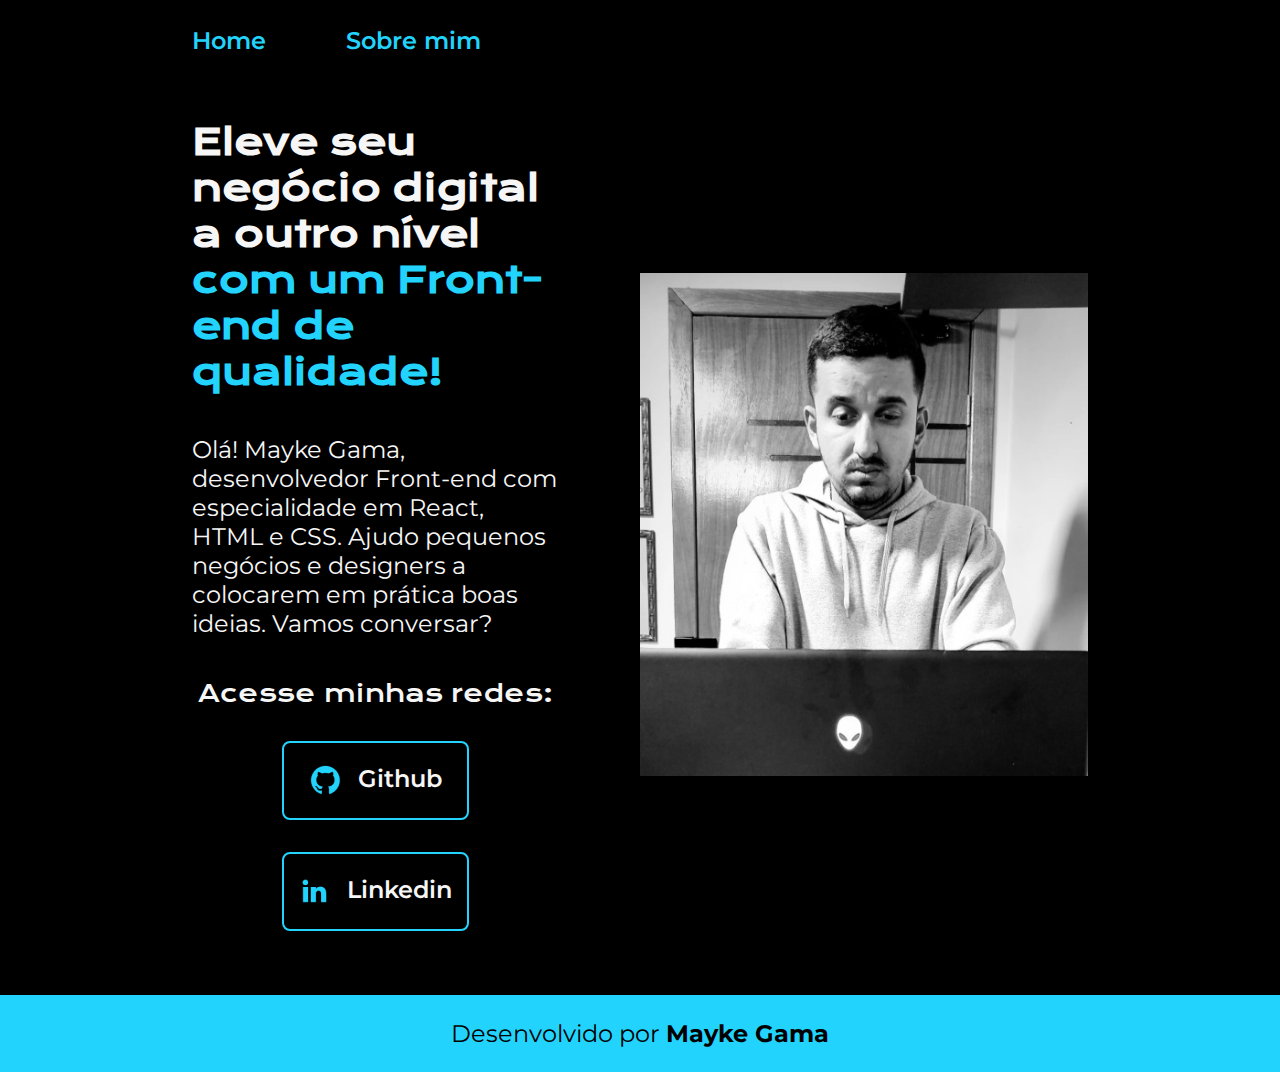
<file: index.html>
<!DOCTYPE html>
<html lang="pt-br">
<head>
    <meta charset="UTF-8">
    <meta name="viewport" content="width=device-width, initial-scale=1.0">
    <title>Portfolio</title>
    <link rel="stylesheet" href="./styles/style.css">
</head>
<body>
   <header class="cabecalho">
        <nav class="cabecalho_menu">
            <a class="cabecalho_menu_link" href="index.html">Home</a>
            <a class="cabecalho_menu_link" href="about.html">Sobre mim</a>
        </nav>
   </header> 
    <main class="apresentacao">
        <section class="apresentacao_conteudo">
            <h1 class="apresentacao_conteudo_titulo">Eleve seu negócio digital a outro nível <strong class="titulo-destaque">com um Front-end de qualidade!</strong></h1>  
            <p class="apresentacao_conteudo_texto">Olá! Mayke Gama, desenvolvedor Front-end com especialidade em React, HTML e CSS. Ajudo pequenos negócios e designers a colocarem em prática boas ideias. Vamos conversar?</p>
            <div class="apresentacao_links">
                <h2 class="apresentacao_links_substitulo">Acesse minhas redes:</h2>
                <a class="apresentacao_links_links" href="https://github.com/maykegamaa">
                    <img src="./assets/github.png">
                    Github
                </a>
                <a class="apresentacao_links_links" href="https://www.linkedin.com/in/maykegama">
                    <img src="./assets/linkedin.png">
                    Linkedin
                </a>
            </div>
        </section>
            <img class="apresentacao_imagem" src="mayke2.jpg" alt="foto de mayke programando">
    </main>
    <footer class="rodape">
        <p>Desenvolvido por <strong>Mayke Gama</strong></p>
    </footer>
</body>
</html>
</file>
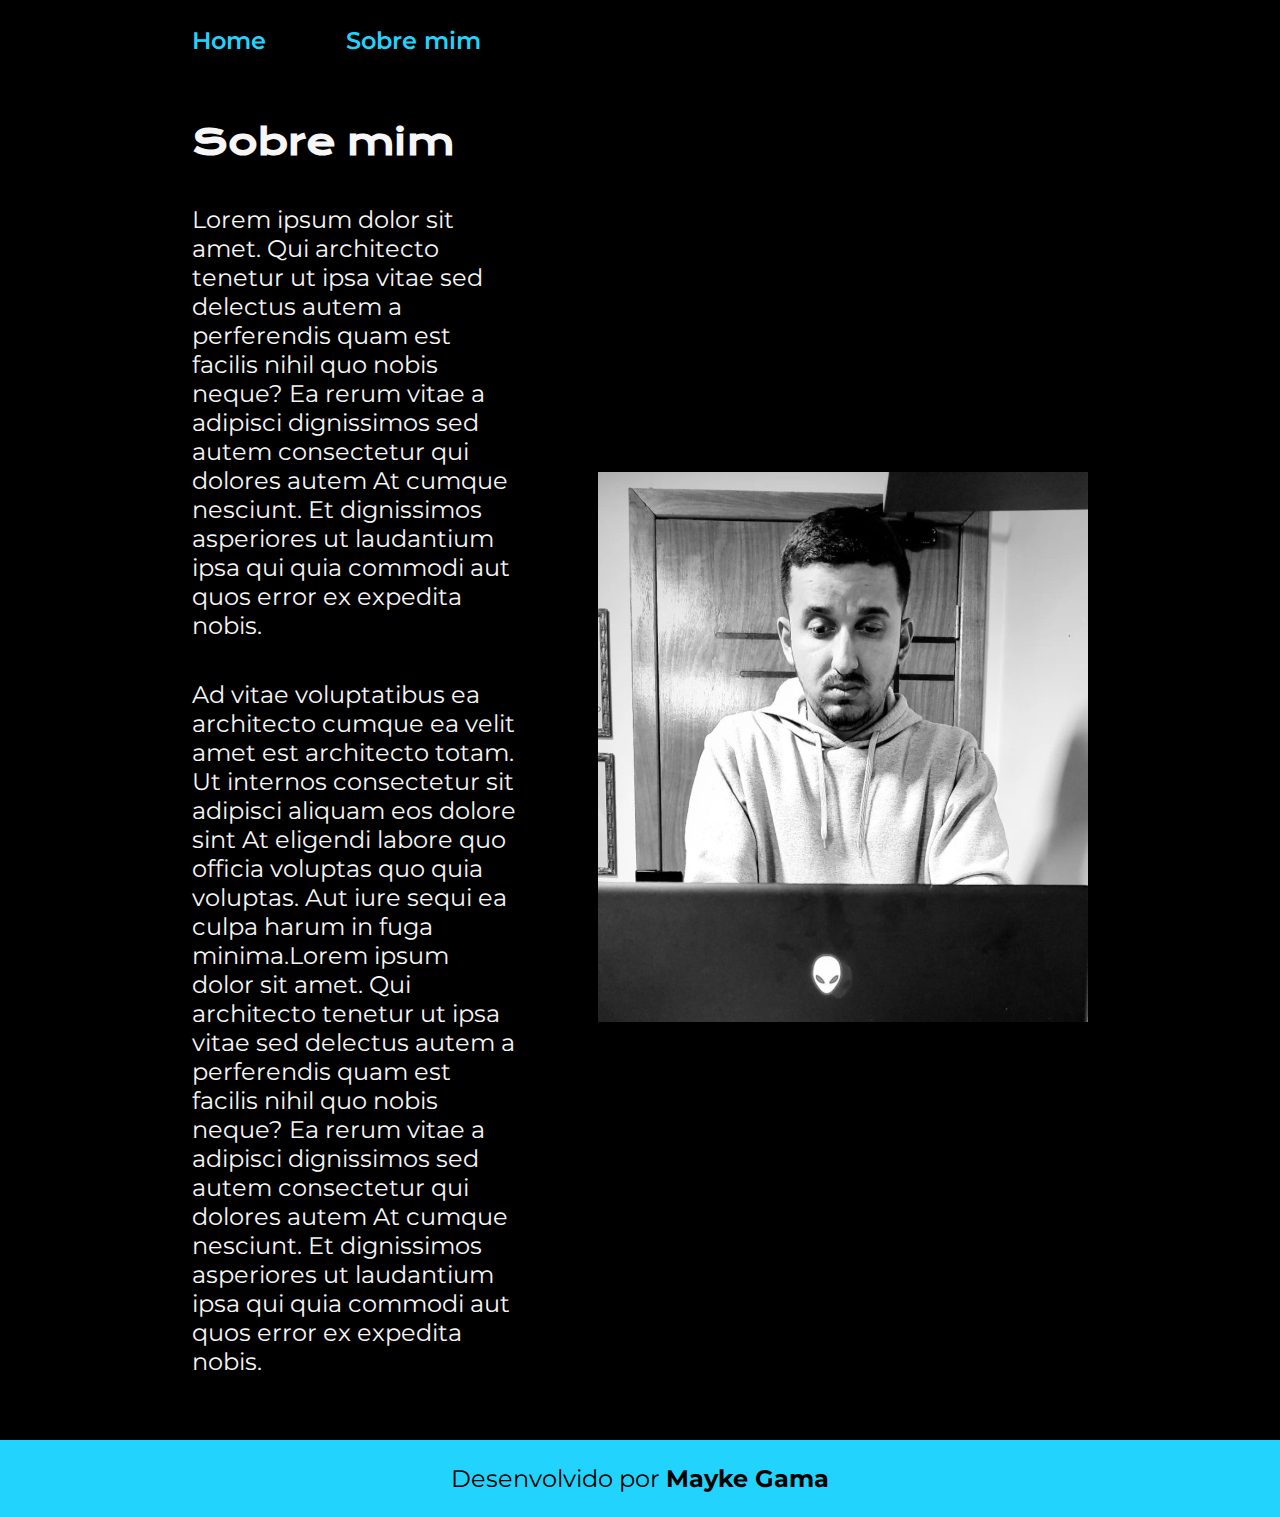
<file: about.html>
<!DOCTYPE html>
<html lang="pt-br">
<head>
    <meta charset="UTF-8">
    <meta name="viewport" content="width=device-width, initial-scale=1.0">
    <title>Sobre mim</title>
    <link rel="stylesheet" href="./styles/style.css">
</head>
<body>
    <header class="cabecalho">
        <nav class="cabecalho_menu">
            <a class="cabecalho_menu_link" href="index.html">Home</a>
            <a class="cabecalho_menu_link" href="about.html">Sobre mim</a>
        </nav>
    </header>

    <main class="apresentacao">
        <section class="apresentacao_conteudo">
            <h1 class="apresentacao_conteudo_titulo">Sobre mim</h1>
            <p class="apresentacao_conteudo_texto">Lorem ipsum dolor sit amet. Qui architecto tenetur ut ipsa vitae sed delectus autem a perferendis quam est facilis nihil quo nobis neque? Ea rerum vitae a adipisci dignissimos sed autem consectetur qui dolores autem At cumque nesciunt. Et dignissimos asperiores ut laudantium ipsa qui quia commodi aut quos error ex expedita nobis.</p>
            <p class="apresentacao_conteudo_texto">Ad vitae voluptatibus ea architecto cumque ea velit amet est architecto totam. Ut internos consectetur sit adipisci aliquam eos dolore sint At eligendi labore quo officia voluptas quo quia voluptas. Aut iure sequi ea culpa harum in fuga minima.Lorem ipsum dolor sit amet. Qui architecto tenetur ut ipsa vitae sed delectus autem a perferendis quam est facilis nihil quo nobis neque? Ea rerum vitae a adipisci dignissimos sed autem consectetur qui dolores autem At cumque nesciunt. Et dignissimos asperiores ut laudantium ipsa qui quia commodi aut quos error ex expedita nobis.</p>
        </section>
        <img src="mayke2.jpg" alt="foto de mayke programando">
    </main>

    <footer class="rodape">
        <p>Desenvolvido por <strong>Mayke Gama</strong></p>
    </footer>
</body>
</html>
</file>
<file: styles/style.css>
@import url('https://fonts.googleapis.com/css2?family=Krona+One&family=Montserrat:wght@400;600&display=swap');

:root {
    --cor-principal: #000000;
    --cor-secundaria: #f6f6f6;
    --cor-tercearia: #22d4fd;
    --cor-hover: #272727;

    --fonte-primaria: "Krona One", sans-serif;
    --fonte-secundaria: 'Montserrat', sans-serif;
}

* {
    margin: 0;
    padding: 0;
}

body {
    box-sizing: border-box;
    background-color: var(--cor-principal);
    color: var(--cor-secundaria);
}

.cabecalho {
    padding: 2% 0% 0% 15%;
}

.cabecalho_menu {
    display: flex;
    gap: 80px
}

.cabecalho_menu_link {
    font-family: var(--fonte-secundaria);
    font-size: 1.5rem;
    font-weight: 600;
    color: var(--cor-tercearia);
    text-decoration: none;
}

.apresentacao {
    padding: 5% 15%;
    display: flex;
    align-items: center;
    justify-content: space-between;
    gap: 82px;
}

.apresentacao_conteudo {
    width: 50%;
    display: flex;
    flex-direction: column;
    gap: 40px;
}

.apresentacao_conteudo_titulo {
    font-size: 2.25rem;
    font-family: var(--fonte-primaria); 
}

.titulo-destaque {
    color: var(--cor-tercearia);
}

.apresentacao_conteudo_texto {
    font-size: 1.5rem;
    font-family: var(--fonte-secundaria);
}

.apresentacao_links {
    display: flex;
    flex-direction: column;
    justify-content: space-between;
    align-items: center;
    gap: 32px;
}

.apresentacao_links_links {
    width: 50%;
    display: flex;
    justify-content: center;
    gap: 16px;
    text-align: center;
    border-radius: 8px;
    border: 2px solid var(--cor-tercearia);
    font-size: 1.5rem;
    font-weight: 600;
    padding: 21.5px 0;
    text-decoration: none;
    color: var(--cor-secundaria);
    font-family: var(--fonte-secundaria); 
}

.apresentacao_links_substitulo {
    font-family: var(--fonte-primaria);
    font-weight: 400;
    font-size: 1.5rem;
}

.apresentacao_links_links:hover {
    background-color: var(--cor-hover);
}

.apresentacao_imagem {
    width: 50%;
}

.rodape {
    color: var(--cor-principal);
    background-color: var(--cor-tercearia);
    font-family: var(--fonte-secundaria);
    font-size: 1.5rem;
    font-weight: 400;
    padding: 24px;
    text-align: center;

}

@media (max-width: 1200px) {

    .cabecalho {
        padding: 10%;
    }

    .cabecalho_menu {
        justify-content: center;
    }

    .apresentacao {
        flex-direction: column-reverse;
        padding: 5%;
    }

    .apresentacao_conteudo {
        width: auto;
    }
}
</file>
